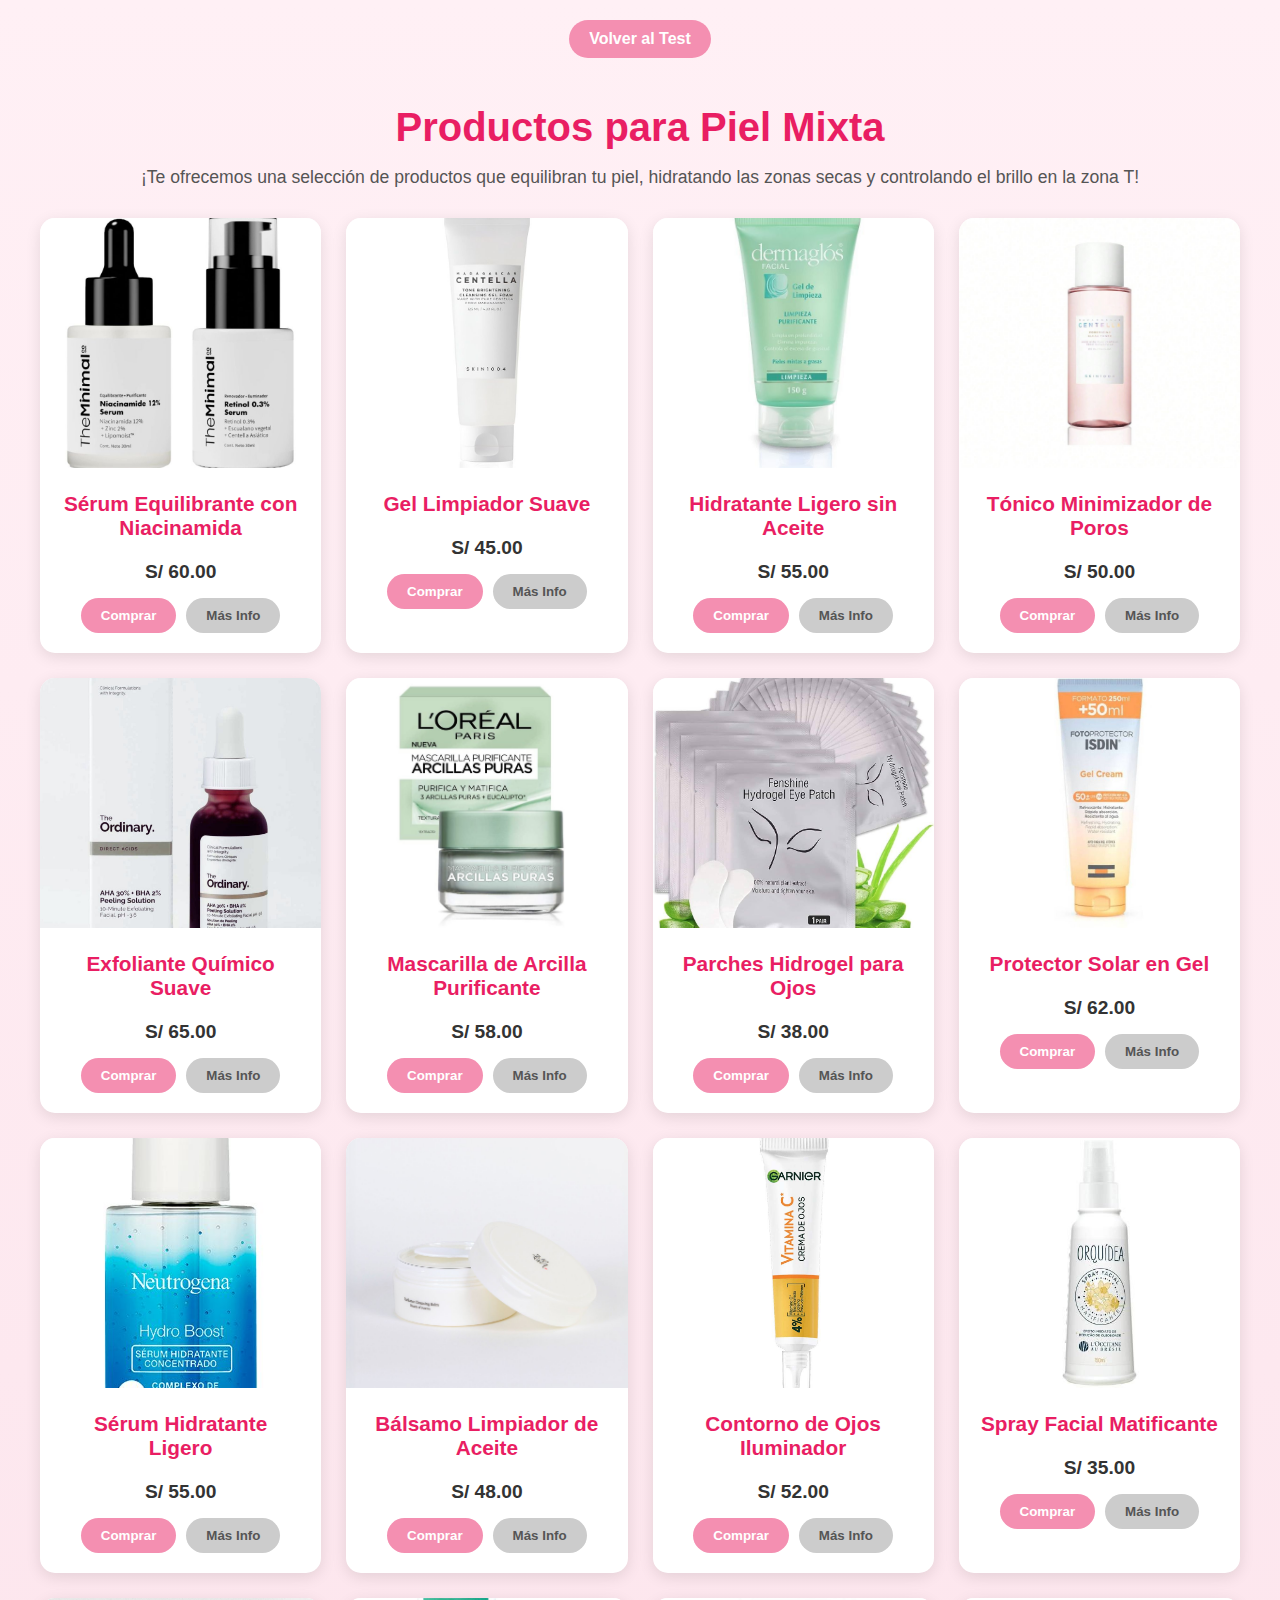
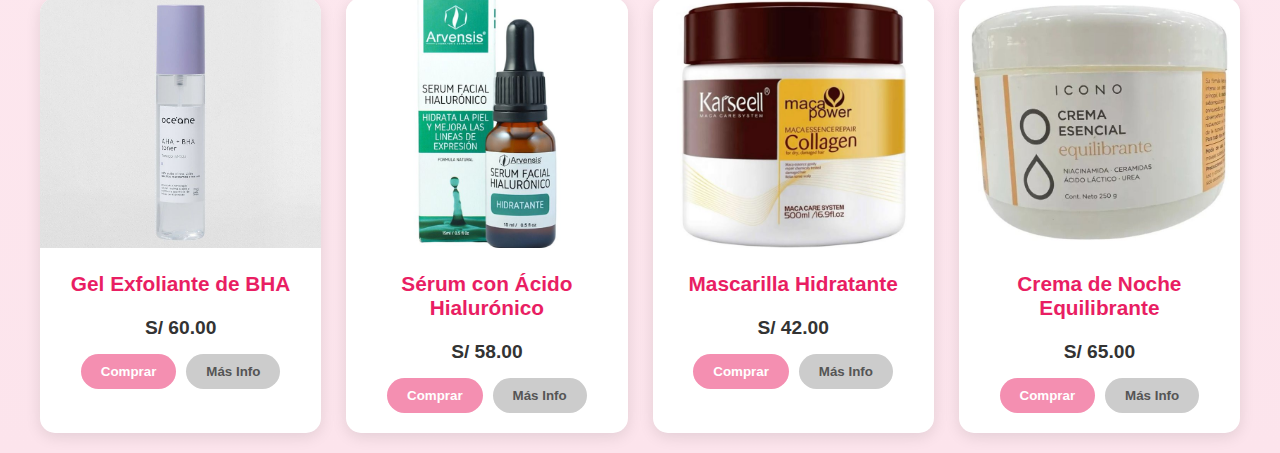
<file: pielmixta.html>
<!DOCTYPE html>
<html lang="es">
<head>
    <meta charset="UTF-8">
    <meta name="viewport" content="width=device-width, initial-scale=1.0">
    <title>Productos para Piel Mixta - Belleza Facial</title>
    <link rel="icon" href="https://img.freepik.com/vector-gratis/tecnica-masaje-facial-dibujada-mano_23-2148867246.jpg?w=360">
    <style>
        body {
            font-family: 'Poppins', sans-serif;
            background-color: #fce4ec;
            background-image: linear-gradient(to bottom, #fff0f5, #fce4ec);
            margin: 0;
            padding: 20px;
            position: relative;
            box-sizing: border-box;
        }
        .header {
            text-align: center;
            margin-bottom: 30px;
        }
        .header h1 {
            color: #e91e63;
            font-size: 2.5rem;
            margin-bottom: 5px;
        }
        .header p {
            color: #555;
            font-size: 1.1rem;
        }
        .volver-btn {
            background-color: #f48fb1;
            color: white;
            padding: 10px 20px;
            border-radius: 25px;
            text-decoration: none;
            font-weight: bold;
            display: inline-block;
            margin-bottom: 20px;
            transition: background-color 0.3s;
        }
        .volver-btn:hover {
            background-color: #e91e63;
        }
        .productos-grid {
            display: grid;
            grid-template-columns: repeat(auto-fill, minmax(280px, 1fr));
            gap: 25px;
            max-width: 1200px;
            margin: auto;
        }
        .producto-card {
            background-color: #ffffff;
            border-radius: 15px;
            box-shadow: 0 4px 15px rgba(0, 0, 0, 0.1);
            overflow: hidden;
            text-align: center;
            transition: transform 0.3s ease, box-shadow 0.3s ease;
        }
        .producto-card:hover {
            transform: translateY(-5px);
            box-shadow: 0 8px 20px rgba(0, 0, 0, 0.15);
        }
        .producto-img {
            width: 100%;
            height: 250px;
            object-fit: cover;
        }
        .producto-info {
            padding: 20px;
        }
        .producto-info h3 {
            color: #e91e63;
            margin-top: 0;
            font-size: 1.3rem;
        }
        .producto-precio {
            color: #333;
            font-size: 1.2rem;
            font-weight: bold;
            margin-bottom: 15px;
        }
        .botones-producto {
            display: flex;
            justify-content: center;
            gap: 10px;
        }
        .btn {
            border: none;
            padding: 10px 20px;
            border-radius: 20px;
            font-weight: bold;
            cursor: pointer;
            transition: background-color 0.3s ease;
        }
        .btn-comprar {
            background-color: #f48fb1;
            color: white;
        }
        .btn-comprar:hover {
            background-color: #e91e63;
        }
        .btn-info {
            background-color: #ccc;
            color: #555;
        }
        .btn-info:hover {
            background-color: #999;
            color: white;
        }
        .overlay {
            position: fixed;
            top: 0;
            left: 0;
            width: 100%;
            height: 100%;
            background-color: rgba(0, 0, 0, 0.5);
            display: none;
            justify-content: center;
            align-items: center;
            z-index: 1000;
        }
        .modal {
            background-color: #ffffff;
            padding: 30px;
            border-radius: 15px;
            text-align: center;
            max-width: 400px;
            width: 90%;
            position: relative;
            animation: fadeIn 0.3s ease;
        }
        .modal h2 {
            color: #e91e63;
            margin-top: 0;
            font-size: 1.8rem;
        }
        .modal p {
            color: #555;
            line-height: 1.5;
        }
        .modal .btn-cerrar {
            position: absolute;
            top: 10px;
            right: 15px;
            background: none;
            border: none;
            font-size: 1.5rem;
            cursor: pointer;
            color: #888;
        }
        .modal .btn-cerrar:hover {
            color: #e91e63;
        }
        @keyframes fadeIn {
            from { opacity: 0; transform: scale(0.9); }
            to { opacity: 1; transform: scale(1); }
        }
        @media (max-width: 600px) {
            .header h1 {
                font-size: 2rem;
            }
            .header p {
                font-size: 1rem;
            }
        }
    </style>
</head>
<body>
    <div class="header">
        <a href="test.html" class="volver-btn">Volver al Test</a>
        <h1>Productos para Piel Mixta</h1>
        <p>¡Te ofrecemos una selección de productos que equilibran tu piel, hidratando las zonas secas y controlando el brillo en la zona T!</p>
    </div>

    <div class="productos-grid">
        <div class="producto-card">
            <img class="producto-img" src="productopielmixta/Sérum Equilibrante con Niacinamida.jpg" alt="Sérum Equilibrante con Niacinamida">
            <div class="producto-info">
                <h3>Sérum Equilibrante con Niacinamida</h3>
                <p class="producto-precio">S/ 60.00</p>
                <div class="botones-producto">
                    <button class="btn btn-comprar" onclick="mostrarModalComprar()">Comprar</button>
                    <button class="btn btn-info" onclick="mostrarModalInfo('Sérum Equilibrante', 'Este sérum ligero ayuda a equilibrar la producción de sebo en la zona T mientras hidrata el resto del rostro, dejando un acabado mate y fresco.')">Más Info</button>
                </div>
            </div>
        </div>
        <div class="producto-card">
            <img class="producto-img" src="productopielmixta/Gel Limpiador Suave.jpg" alt="Gel Limpiador Suave">
            <div class="producto-info">
                <h3>Gel Limpiador Suave</h3>
                <p class="producto-precio">S/ 45.00</p>
                <div class="botones-producto">
                    <button class="btn btn-comprar" onclick="mostrarModalComprar()">Comprar</button>
                    <button class="btn btn-info" onclick="mostrarModalInfo('Gel Limpiador Suave', 'Un limpiador en gel que remueve el exceso de grasa sin irritar las zonas secas. Deja la piel limpia y fresca.')">Más Info</button>
                </div>
            </div>
        </div>
        <div class="producto-card">
            <img class="producto-img" src="productopielmixta/Hidratante Ligero sin Aceite.jpg" alt="Hidratante Ligero sin Aceite">
            <div class="producto-info">
                <h3>Hidratante Ligero sin Aceite</h3>
                <p class="producto-precio">S/ 55.00</p>
                <div class="botones-producto">
                    <button class="btn btn-comprar" onclick="mostrarModalComprar()">Comprar</button>
                    <button class="btn btn-info" onclick="mostrarModalInfo('Hidratante Ligero', 'Una crema hidratante en gel que se absorbe rápidamente, proporcionando humedad sin dejar brillo en la zona T.')">Más Info</button>
                </div>
            </div>
        </div>
        <div class="producto-card">
            <img class="producto-img" src="productopielmixta/Tónico Minimizador de Poros.jpg" alt="Tónico Minimizador de Poros">
            <div class="producto-info">
                <h3>Tónico Minimizador de Poros</h3>
                <p class="producto-precio">S/ 50.00</p>
                <div class="botones-producto">
                    <button class="btn btn-comprar" onclick="mostrarModalComprar()">Comprar</button>
                    <button class="btn btn-info" onclick="mostrarModalInfo('Tónico Minimizador de Poros', 'Tónico con hamamelis y extractos botánicos que ayuda a refinar los poros en la zona T, mientras calma el resto del rostro.')">Más Info</button>
                </div>
            </div>
        </div>
        <div class="producto-card">
            <img class="producto-img" src="productopielmixta/Exfoliante Químico Suave.jpg" alt="Exfoliante Químico Suave">
            <div class="producto-info">
                <h3>Exfoliante Químico Suave</h3>
                <p class="producto-precio">S/ 65.00</p>
                <div class="botones-producto">
                    <button class="btn btn-comprar" onclick="mostrarModalComprar()">Comprar</button>
                    <button class="btn btn-info" onclick="mostrarModalInfo('Exfoliante Químico', 'Formulado con AHA y BHA para exfoliar suavemente, desobstruir poros y mejorar la textura sin irritar la piel.')">Más Info</button>
                </div>
            </div>
        </div>
        <div class="producto-card">
            <img class="producto-img" src="productopielmixta/Mascarilla de Arcilla Purificante.jpg" alt="Mascarilla de Arcilla Purificante">
            <div class="producto-info">
                <h3>Mascarilla de Arcilla Purificante</h3>
                <p class="producto-precio">S/ 58.00</p>
                <div class="botones-producto">
                    <button class="btn btn-comprar" onclick="mostrarModalComprar()">Comprar</button>
                    <button class="btn btn-info" onclick="mostrarModalInfo('Mascarilla de Arcilla', 'Mascarilla ideal para aplicar en la zona T. Absorbe el exceso de grasa y purifica, mientras las zonas secas se mantienen hidratadas.')">Más Info</button>
                </div>
            </div>
        </div>
        <div class="producto-card">
            <img class="producto-img" src="productopielmixta/Parches Hidrogel para Ojos.jpg" alt="Parches Hidrogel para Ojos">
            <div class="producto-info">
                <h3>Parches Hidrogel para Ojos</h3>
                <p class="producto-precio">S/ 38.00</p>
                <div class="botones-producto">
                    <button class="btn btn-comprar" onclick="mostrarModalComprar()">Comprar</button>
                    <button class="btn btn-info" onclick="mostrarModalInfo('Parches para Ojos', 'Parches refrescantes que hidratan y reducen la hinchazón en el área de los ojos, ideal para las zonas más secas.')">Más Info</button>
                </div>
            </div>
        </div>
        <div class="producto-card">
            <img class="producto-img" src="productopielmixta/Protector Solar SPF 50 en Gel.jpg" alt="Protector Solar SPF 50 en Gel">
            <div class="producto-info">
                <h3>Protector Solar  en Gel</h3>
                <p class="producto-precio">S/ 62.00</p>
                <div class="botones-producto">
                    <button class="btn btn-comprar" onclick="mostrarModalComprar()">Comprar</button>
                    <button class="btn btn-info" onclick="mostrarModalInfo('Protector Solar en Gel', 'Protección solar ligera y de rápida absorción que no deja rastro graso, ideal para pieles mixtas.')">Más Info</button>
                </div>
            </div>
        </div>
        <div class="producto-card">
            <img class="producto-img" src="productopielmixta/Sérum Hidratante Ligero.jpg" alt="Sérum Hidratante Ligero">
            <div class="producto-info">
                <h3>Sérum Hidratante Ligero</h3>
                <p class="producto-precio">S/ 55.00</p>
                <div class="botones-producto">
                    <button class="btn btn-comprar" onclick="mostrarModalComprar()">Comprar</button>
                    <button class="btn btn-info" onclick="mostrarModalInfo('Sérum Hidratante Ligero', 'Fórmula a base de agua que hidrata profundamente las zonas secas sin añadir peso en la zona T.')">Más Info</button>
                </div>
            </div>
        </div>
        <div class="producto-card">
            <img class="producto-img" src="productopielmixta/Bálsamo Limpiador de Aceite.jpg" alt="Bálsamo Limpiador de Aceite">
            <div class="producto-info">
                <h3>Bálsamo Limpiador de Aceite</h3>
                <p class="producto-precio">S/ 48.00</p>
                <div class="botones-producto">
                    <button class="btn btn-comprar" onclick="mostrarModalComprar()">Comprar</button>
                    <button class="btn btn-info" onclick="mostrarModalInfo('Bálsamo Limpiador', 'Ideal para la doble limpieza, este bálsamo disuelve maquillaje y protector solar sin dejar sensación de tirantez.')">Más Info</button>
                </div>
            </div>
        </div>
        <div class="producto-card">
            <img class="producto-img" src="productopielmixta/Contorno de Ojos Iluminador.jpg" alt="Contorno de Ojos Iluminador">
            <div class="producto-info">
                <h3>Contorno de Ojos Iluminador</h3>
                <p class="producto-precio">S/ 52.00</p>
                <div class="botones-producto">
                    <button class="btn btn-comprar" onclick="mostrarModalComprar()">Comprar</button>
                    <button class="btn btn-info" onclick="mostrarModalInfo('Contorno de Ojos', 'Con cafeína y vitamina C, ayuda a reducir la apariencia de ojeras y a hidratar la zona sin ser grasoso.')">Más Info</button>
                </div>
            </div>
        </div>
        <div class="producto-card">
            <img class="producto-img" src="productopielmixta/Spray Facial Matificante.jpg" alt="Spray Facial Matificante">
            <div class="producto-info">
                <h3>Spray Facial Matificante</h3>
                <p class="producto-precio">S/ 35.00</p>
                <div class="botones-producto">
                    <button class="btn btn-comprar" onclick="mostrarModalComprar()">Comprar</button>
                    <button class="btn btn-info" onclick="mostrarModalInfo('Spray Matificante', 'Un spray refrescante para usar durante el día que ayuda a controlar el brillo en la zona T sin resecar el resto del rostro.')">Más Info</button>
                </div>
            </div>
        </div>
        <div class="producto-card">
            <img class="producto-img" src="productopielmixta/Gel Exfoliante de BHA.jpg" alt="Gel Exfoliante de BHA">
            <div class="producto-info">
                <h3>Gel Exfoliante de BHA</h3>
                <p class="producto-precio">S/ 60.00</p>
                <div class="botones-producto">
                    <button class="btn btn-comprar" onclick="mostrarModalComprar()">Comprar</button>
                    <button class="btn btn-info" onclick="mostrarModalInfo('Gel Exfoliante de BHA', 'Exfolia los poros desde el interior para prevenir puntos negros y brotes en la zona T.')">Más Info</button>
                </div>
            </div>
        </div>
        <div class="producto-card">
            <img class="producto-img" src="productopielmixta/Sérum con Ácido Hialurónico.jpg" alt="Sérum con Ácido Hialurónico">
            <div class="producto-info">
                <h3>Sérum con Ácido Hialurónico</h3>
                <p class="producto-precio">S/ 58.00</p>
                <div class="botones-producto">
                    <button class="btn btn-comprar" onclick="mostrarModalComprar()">Comprar</button>
                    <button class="btn btn-info" onclick="mostrarModalInfo('Sérum con Ácido Hialurónico', 'Hidratación profunda para las zonas secas, sin ser comedogénico, lo que lo hace seguro para la zona T.')">Más Info</button>
                </div>
            </div>
        </div>
        <div class="producto-card">
            <img class="producto-img" src="productopielmixta/Mascarilla Hidratante.jpg" alt="Mascarilla Hidratante">
            <div class="producto-info">
                <h3>Mascarilla Hidratante</h3>
                <p class="producto-precio">S/ 42.00</p>
                <div class="botones-producto">
                    <button class="btn btn-comprar" onclick="mostrarModalComprar()">Comprar</button>
                    <button class="btn btn-info" onclick="mostrarModalInfo('Mascarilla Hidratante', 'Mascarilla de uso semanal que calma y aporta hidratación a las zonas secas y deshidratadas.')">Más Info</button>
                </div>
            </div>
        </div>
        <div class="producto-card">
            <img class="producto-img" src="productopielmixta/Crema de Noche Equilibrante.jpg" alt="Crema de Noche Equilibrante">
            <div class="producto-info">
                <h3>Crema de Noche Equilibrante</h3>
                <p class="producto-precio">S/ 65.00</p>
                <div class="botones-producto">
                    <button class="btn btn-comprar" onclick="mostrarModalComprar()">Comprar</button>
                    <button class="btn btn-info" onclick="mostrarModalInfo('Crema de Noche Equilibrante', 'Nutre y repara la piel durante la noche, sin sobrecargarla. Ayuda a restaurar el equilibrio de la piel mixta.')">Más Info</button>
                </div>
            </div>
        </div>
    </div>

    <div id="modal-comprar" class="overlay">
        <div class="modal">
            <button class="btn-cerrar" onclick="cerrarModal('modal-comprar')">&times;</button>
            <h2>¡Contáctanos por WhatsApp!</h2>
            <p>Para realizar tu pedido, haz clic en el botón de abajo y envíanos un mensaje con el producto que deseas adquirir.</p>
            <a href="https://wa.me/51934501329" class="btn btn-comprar" target="_blank">
                <img src="imgpagina2/wasp.jpg" alt="WhatsApp" style="width:20px; vertical-align:middle; margin-right:5px;">
                Enviar WhatsApp
            </a>
        </div>
    </div>
    
    <div id="modal-info" class="overlay">
        <div class="modal">
            <button class="btn-cerrar" onclick="cerrarModal('modal-info')">&times;</button>
            <h2 id="modal-info-titulo"></h2>
            <p id="modal-info-texto"></p>
        </div>
    </div>

    <script>
        function mostrarModalComprar() {
            document.getElementById('modal-comprar').style.display = 'flex';
        }

        function mostrarModalInfo(titulo, texto) {
            document.getElementById('modal-info-titulo').textContent = titulo;
            document.getElementById('modal-info-texto').textContent = texto;
            document.getElementById('modal-info').style.display = 'flex';
        }

        function cerrarModal(idModal) {
            document.getElementById(idModal).style.display = 'none';
        }
    </script>
</body>
</html>
</file>
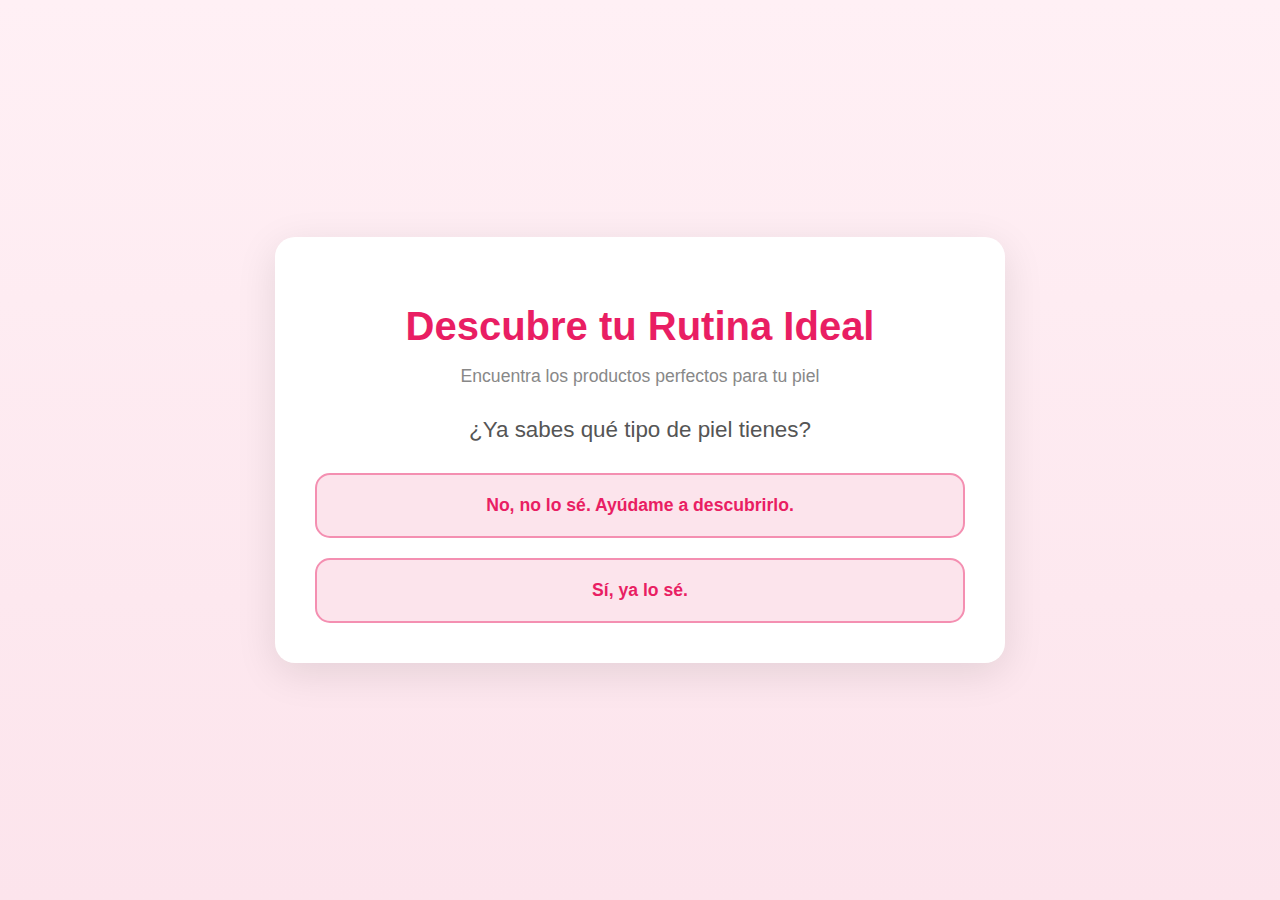
<file: test.html>
<!DOCTYPE html>
<html lang="es">
<head>
    <meta charset="UTF-8">
    <meta name="viewport" content="width=device-width, initial-scale=1.0">
    <title>Descubre tu Rutina Ideal</title>
    <link rel="icon" href="https://img.freepik.com/vector-gratis/tecnica-masaje-facial-dibujada-mano_23-2148867246.jpg?w=360">
    <style>
        body {
            font-family: 'Poppins', sans-serif;
            background-color: #fce4ec;
            background-image: linear-gradient(to bottom, #fff0f5, #fce4ec);
            display: flex;
            flex-direction: column;
            justify-content: center;
            align-items: center;
            min-height: 100vh;
            margin: 0;
            padding: 20px;
            box-sizing: border-box;
        }
        .container {
            background-color: #ffffff;
            border-radius: 20px;
            box-shadow: 0 10px 40px rgba(0, 0, 0, 0.1);
            padding: 40px; 
            text-align: center;
            max-width: 650px; 
            width: 100%;
            transition: all 0.3s ease;
        }
        h1 {
            color: #e91e63;
            margin-bottom: 8px; 
            font-size: 2.5rem; 
        }
        .subtitulo {
            color: #888;
            margin-bottom: 30px;
            font-size: 1.1rem; 
        }
        .pregunta-container {
            display: none;
        }
        .pregunta-container.active {
            display: block;
        }
        .pregunta {
            font-size: 1.4rem; 
            color: #555;
            margin-bottom: 30px; 
            font-weight: 500;
        }
        .opciones-contenedor {
            display: flex;
            flex-direction: column;
            gap: 20px;
        }
        .opcion, .btn-opcion-directa {
            background-color: #fce4ec;
            border: 2px solid #f48fb1;
            border-radius: 15px;
            padding: 20px; 
            cursor: pointer;
            transition: all 0.3s ease;
            font-weight: bold;
            color: #e91e63;
            text-decoration: none;
            display: block;
            font-size: 1.1rem; 
        }
        .opcion:hover, .btn-opcion-directa:hover {
            background-color: #f8bbd0;
            transform: translateY(-3px);
        }
        .opcion.seleccionado {
            background-color: #e91e63;
            color: white;
            border-color: #e91e63;
        }
        .btn-navegacion {
            background-color: #e91e63;
            color: white;
            border: none;
            padding: 15px 30px; 
            border-radius: 25px;
            font-size: 1.1rem;
            font-weight: bold;
            cursor: pointer;
            margin-top: 30px; 
            transition: background-color 0.3s ease, transform 0.2s;
        }
        .btn-navegacion:hover {
            background-color: #d81b60;
            transform: scale(1.05);
        }
        
        #pantalla-final {
            text-align: center;
            padding-top: 20px;
        }
        #pantalla-final .btn-resultado {
            background-color: #e91e63;
            color: white;
            border: none;
            padding: 15px 30px;
            border-radius: 25px;
            font-size: 1.1rem;
            font-weight: bold;
            cursor: pointer;
            transition: background-color 0.3s ease, transform 0.2s;
            text-decoration: none;
            display: inline-block; 
        }
        #pantalla-final .btn-resultado:hover {
            background-color: #d81b60;
            transform: scale(1.05);
        }
        .mensaje-agradecimiento {
            font-size: 1.1rem; 
            color: #555;
            margin-bottom: 25px; 
        }
    </style>
</head>
<body>
    <div class="container">
        <h1>Descubre tu Rutina Ideal</h1>
        <p class="subtitulo">Encuentra los productos perfectos para tu piel</p>
        
        <div id="pregunta-inicial" class="pregunta-container active">
            <p class="pregunta">¿Ya sabes qué tipo de piel tienes?</p>
            <div class="opciones-contenedor">
                <button class="opcion" onclick="mostrarTest()">No, no lo sé. Ayúdame a descubrirlo.</button>
                <button class="opcion" onclick="mostrarOpcionesDirectas()">Sí, ya lo sé.</button>
            </div>
        </div>

        <div id="opciones-directas" class="pregunta-container">
            <p class="pregunta">¡Perfecto! Elige tu tipo de piel para ver los productos:</p>
            <div class="opciones-contenedor">
                <a href="pielseca.html" class="btn-opcion-directa">Piel Seca</a>
                <a href="pielmixta.html" class="btn-opcion-directa">Piel Mixta</a>
                <a href="pielgrasa.html" class="btn-opcion-directa">Piel Grasa</a>
            </div>
        </div>

        <div id="cuestionario-completo" class="pregunta-container">
            <div id="pregunta1" class="pregunta-container">
                <p class="pregunta">¿Cómo se siente tu piel después de lavarla?</p>
                <div class="opciones-contenedor">
                    <button class="opcion" data-score="seca">Tirante y seca</button>
                    <button class="opcion" data-score="mixta">Grasa en la zona T, normal en las mejillas</button>
                    <button class="opcion" data-score="grasa">Grasa y brillante</button>
                </div>
            </div>
            
            <div id="pregunta2" class="pregunta-container">
                <p class="pregunta">¿Con qué frecuencia notas brotes de acné o espinillas?</p>
                <div class="opciones-contenedor">
                    <button class="opcion" data-score="seca">Rara vez o nunca</button>
                    <button class="opcion" data-score="mixta">A veces, especialmente en la zona T</button>
                    <button class="opcion" data-score="grasa">Con frecuencia</button>
                </div>
            </div>

            <div id="pregunta3" class="pregunta-container">
                <p class="pregunta">¿Cómo se ven tus poros?</p>
                <div class="opciones-contenedor">
                    <button class="opcion" data-score="seca">Casi invisibles</button>
                    <button class="opcion" data-score="mixta">Visibles en la nariz y frente</button>
                    <button class="opcion" data-score="grasa">Grandes y muy visibles</button>
                </div>
            </div>
            
            <button class="btn-navegacion" id="boton-siguiente" onclick="siguientePregunta()">Siguiente</button>
        </div>

        <div id="pantalla-final" class="pregunta-container">
            <p class="mensaje-agradecimiento">¡Muchas gracias por responder honestamente!</p>
            <p class="pregunta">Haz clic para ver tu rutina ideal.</p>
            <a href="#" class="btn-resultado" onclick="irAResultado()">Ver mi resultado</a>
        </div>
    </div>

    <script>
        const preguntasTest = document.querySelectorAll('#cuestionario-completo .pregunta-container');
        const botonNavegacion = document.getElementById('boton-siguiente');
        const pantallaFinal = document.getElementById('pantalla-final');
        let paso = 0;
        const puntaje = { seca: 0, mixta: 0, grasa: 0 };
        const totalPreguntas = preguntasTest.length;

        function mostrarTest() {
            document.getElementById('pregunta-inicial').classList.remove('active');
            document.getElementById('cuestionario-completo').classList.add('active');
            preguntasTest[paso].classList.add('active');
            actualizarBoton();
        }

        function mostrarOpcionesDirectas() {
            document.getElementById('pregunta-inicial').classList.remove('active');
            document.getElementById('opciones-directas').classList.add('active');
        }

        preguntasTest.forEach(pregunta => {
            const opciones = pregunta.querySelectorAll('.opcion');
            opciones.forEach(opcion => {
                opcion.addEventListener('click', () => {
                    opciones.forEach(o => o.classList.remove('seleccionado'));
                    opcion.classList.add('seleccionado');
                });
            });
        });

        function siguientePregunta() {
            const preguntaActual = preguntasTest[paso];
            const opcionSeleccionada = preguntaActual.querySelector('.opcion.seleccionado');

            if (!opcionSeleccionada) {
                alert('Por favor, selecciona una opción para continuar.');
                return;
            }

            const score = opcionSeleccionada.getAttribute('data-score');
            puntaje[score]++;
            
            preguntaActual.classList.remove('active');
            paso++;

            if (paso < totalPreguntas) {
                preguntasTest[paso].classList.add('active');
                actualizarBoton();
            } else {
                botonNavegacion.style.display = 'none';
                document.getElementById('cuestionario-completo').style.display = 'none';
                pantallaFinal.classList.add('active');
                determinarTipoDePiel();
            }
        }

        function actualizarBoton() {
            if (paso === totalPreguntas - 1) {
                botonNavegacion.textContent = 'Ver mi resultado';
            } else {
                botonNavegacion.textContent = 'Siguiente';
            }
        }

        function determinarTipoDePiel() {
            let tipoFinal = 'seca';
            let maxScore = puntaje.seca;

            if (puntaje.mixta > maxScore) {
                maxScore = puntaje.mixta;
                tipoFinal = 'mixta';
            }
            if (puntaje.grasa > maxScore) {
                maxScore = puntaje.grasa;
                tipoFinal = 'grasa';
            }
            
            localStorage.setItem('tipoPiel', tipoFinal);
        }

        function irAResultado() {
            window.location.href = 'resultado.html';
        }
    </script>
</body>
</html>
</file>
